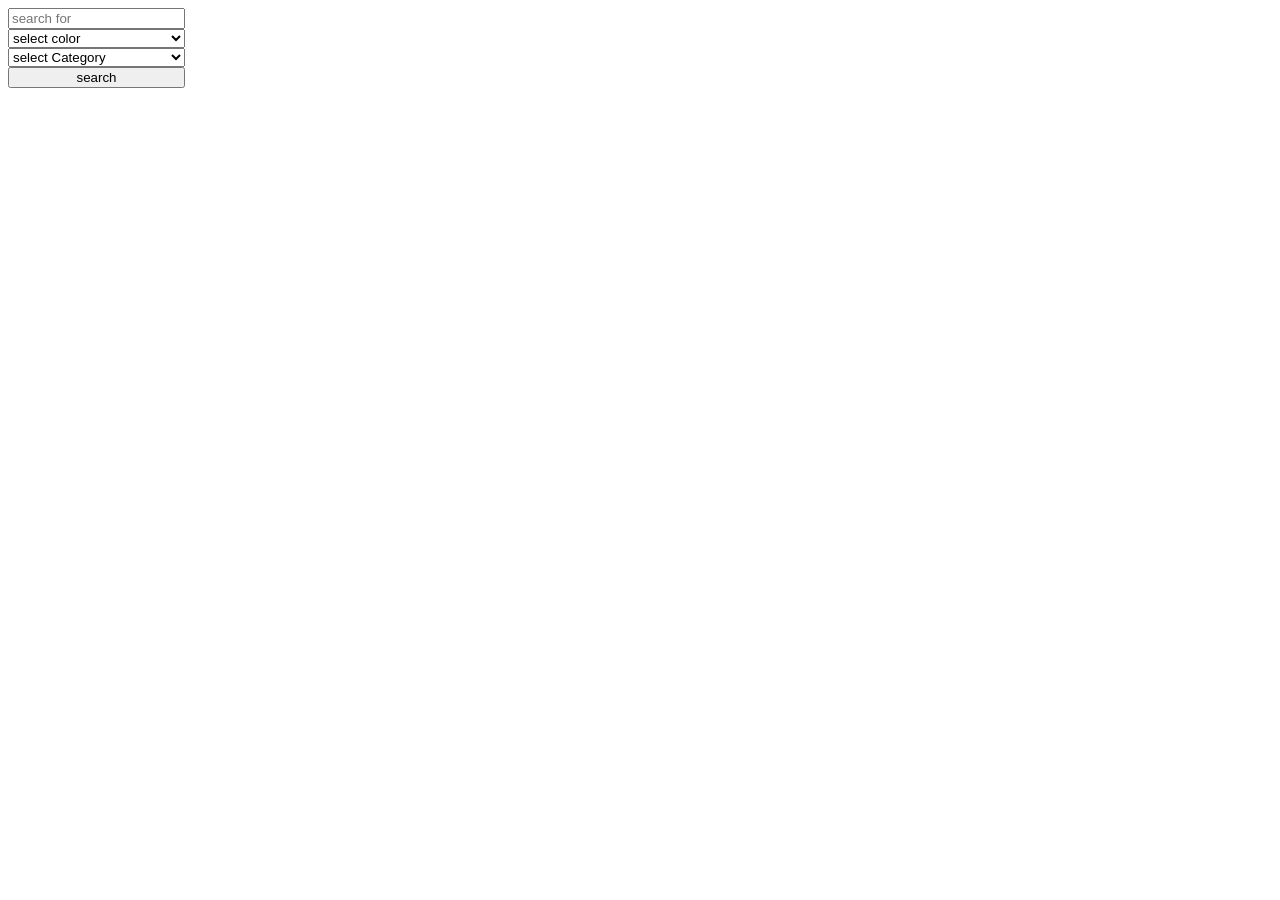
<file: 12-js-fotos-searsh-engine/index.html>
<!DOCTYPE html>
<html lang="en">
<head>
    <meta charset="UTF-8">
    <meta name="viewport" content="width=device-width, initial-scale=1.0">
    <title>Fotps searsh engine</title>
    <link rel="stylesheet" href="./css/index.css">
    
</head>
<body>
    <div id="container"></div>
   
    <script src="./js/index.js"></script>
</body>
</html>
</file>
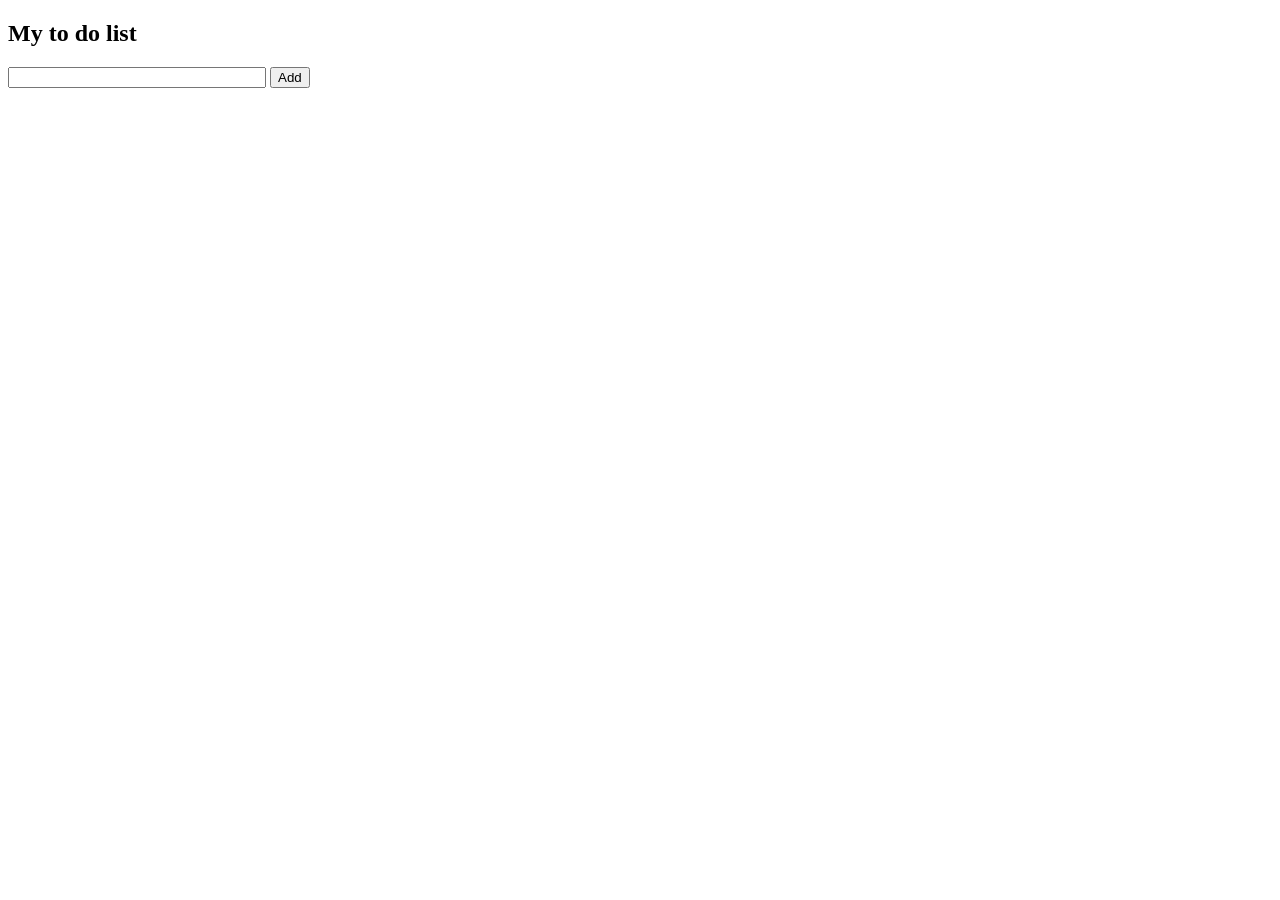
<file: 13-js-to-do-list/index.html>
<!DOCTYPE html>
<html lang="en">
<head>
    <meta charset="UTF-8">
    <meta name="viewport" content="width=device-width, initial-scale=1.0">
    <title>to do list</title>
    <script src="./js/index.js"></script>
</head>
<body>
    <h2>My to do list</h2>
    <input type="text" id="toDoInput" style="width:250px">
    <button id="todoAddBtn">Add</button>
    <ol id="todoList"></ol>

</body>
</html>
</file>
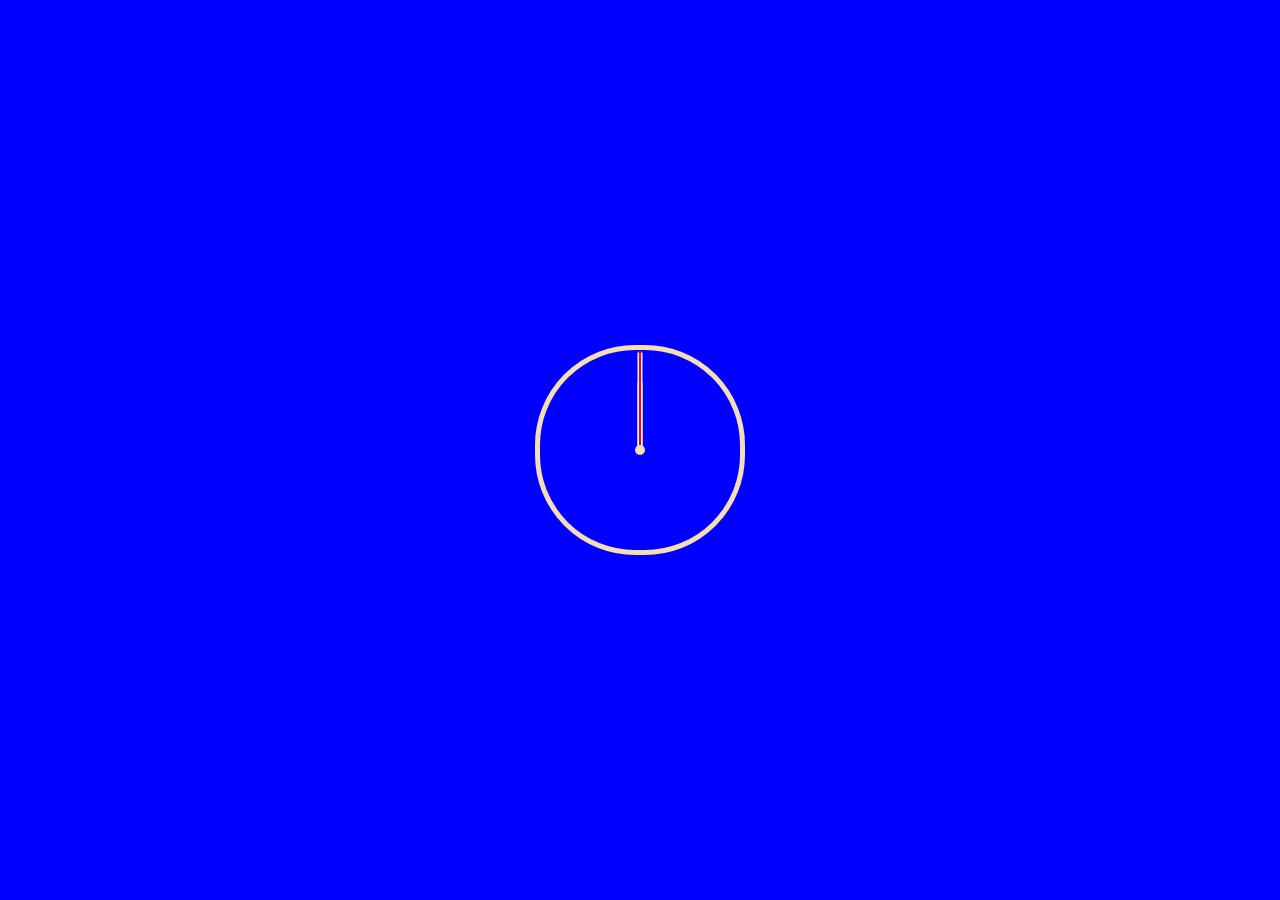
<file: clock-javascript-14/index.html>
<!DOCTYPE html>
<html lang="en">
<head>
    <meta charset="UTF-8">
    <meta name="viewport" content="width=device-width, initial-scale=1.0">
    <title>clock</title>
    <script src="./js/index.js"></script>
    <link rel="stylesheet" href="./css/index.css">
</head>
<body>
    <div class="container">
        <div class="clock">
            <div class="clock-face">
                <div class="hand hour"></div>
                <div class=" hand minuten"></div>
                <div id="second" class=" hand second"></div>
                <div class="medel"></div>
            </div>
        </div> 
    </div>
   
</body>
</html>
</file>
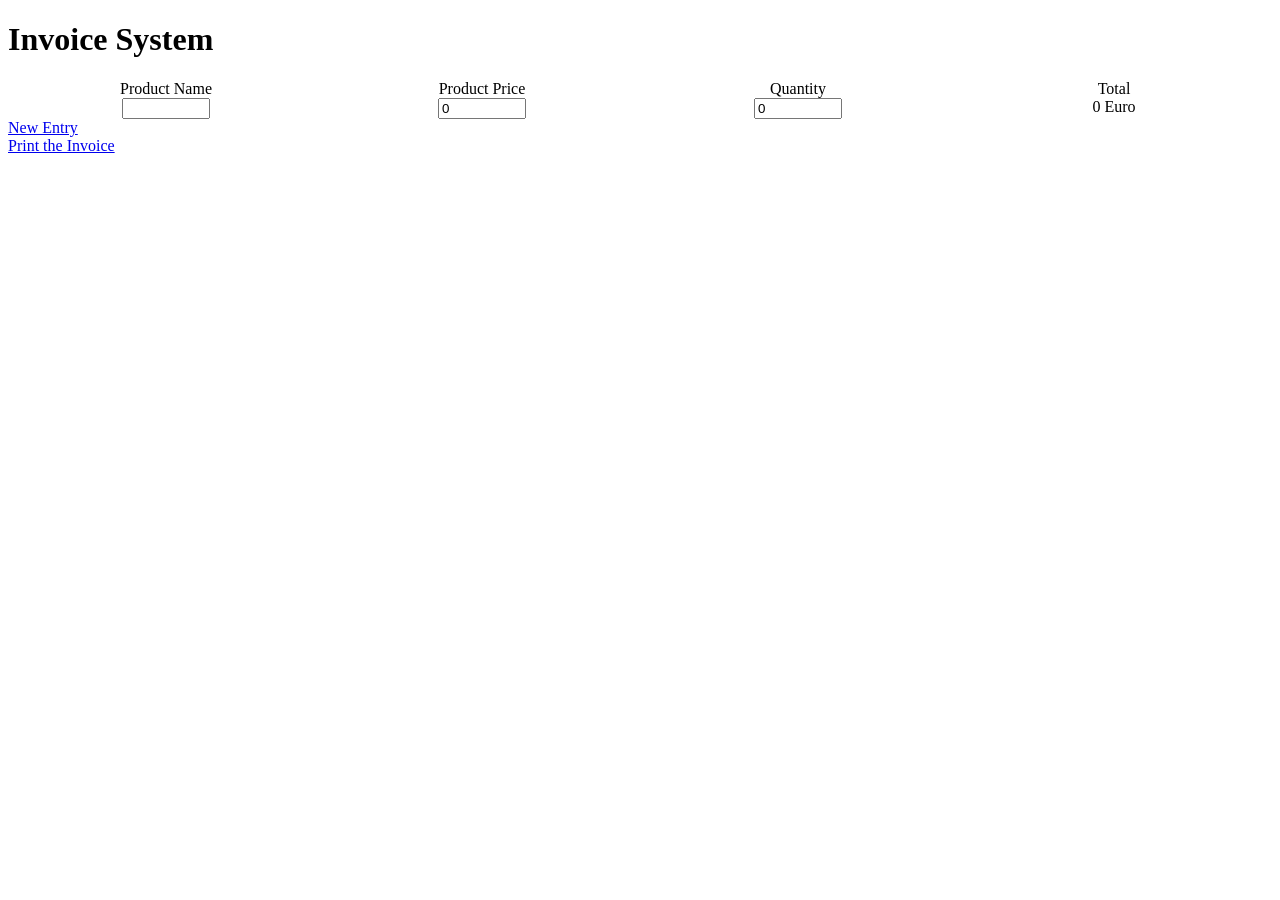
<file: js-10-invoice system/index.html>
<!DOCTYPE html>
<html lang="en">
<head>
    <meta charset="UTF-8">
    <meta name="viewport" content="width=device-width, initial-scale=1.0">
    <title>Invoice System</title>
    <link rel="stylesheet" href="./css/index.css">
    <script src="./js/index.js"></script>
</head>
<body>
    <h1>Invoice System</h1>
    <div class="products">
        <div class="product">
            <div>Product Name</div>
            <div>Product Price</div>
            <div>Quantity</div>
            <div> Total</div>
            
        </div>
        <div class="product">
            <div>
                <input type="text">
            </div>
            <div> 
                <input type="number" min="0" value="0">
            </div>
            <div>
                <input type="number" min="0" value="0">
            </div>
            <div>
                <span>0 Euro</span>
            </div>
        </div>
    </div>
    <a href="#" id="newProduct">New Entry</a>
    <span class="sumTotal"></span>
    <br>
    <a href="#" id="PrintSection"> Print the Invoice</a>



</body>
</html>
</file>
<file: 12-js-fotos-searsh-engine/css/index.css>
.container{
    display: flex;
    flex-direction: row;
}
.controlContainer{
    display: flex;
    flex-direction: column; 
}
.imgContainer{
    display: flex;
    flex-wrap: wrap;
}
.imgContainer img{
    float: left;
    margin: 5px;
    
}
.pageBtns{
    display: flex;
    flex-direction: column; 
}
</file>
<file: clock-javascript-14/css/index.css>
*{
    margin: 0;
    padding: 0;
}
.container{
    background-color: blue;
    width: 100vw;
    height: 100vh;
    position: relative;
}
.clock{
    position: absolute;
    top: 50%;
    left: 50%;
    border: solid 5px wheat;
    border-radius: 100px ;
    width: 200px;
    height: 200px;
    transform: translate(-50%, -50%);
}
.hand{
    position: absolute;
     background-color: whitesmoke;
     transform:rotate(90deg);
     transform-origin: 100%;
     transition:all0.05s;
     transition-timing-function:cubic-bezier(.06,1.63,.3,1.01); 
}
.hour{
    
    width: 70px;
    height: 5px;
    top:100px ;
    left: 30px;
}
.minuten{
    position: absolute;
    width: 100px;
    height: 5px;
    top:100px ;
}
.second{
    position: absolute;
    width: 100px;
    height: 2px;
    background-color: red;
    top:100px ;
}
.medel{
    position: absolute;
    width: 10px;
    height: 10px;
    border-radius: 5px;
    background-color: wheat;
    top:50%;
    left: 50%;
    transform: translate(-50%, -50%);
}
</file>
<file: js-10-invoice system/css/index.css>
.product{
    display: flex;
    justify-content: space-around;
    text-align: center;
    

}
.product>div{
    width: 100px;
}
input{
    max-width: 80px;

}
.sumTotal{
    float: right;
    margin-right: 50px;
    font-weight:bold
}
#printTable{
    width: 100%;
    text-align: center;
}
</file>
